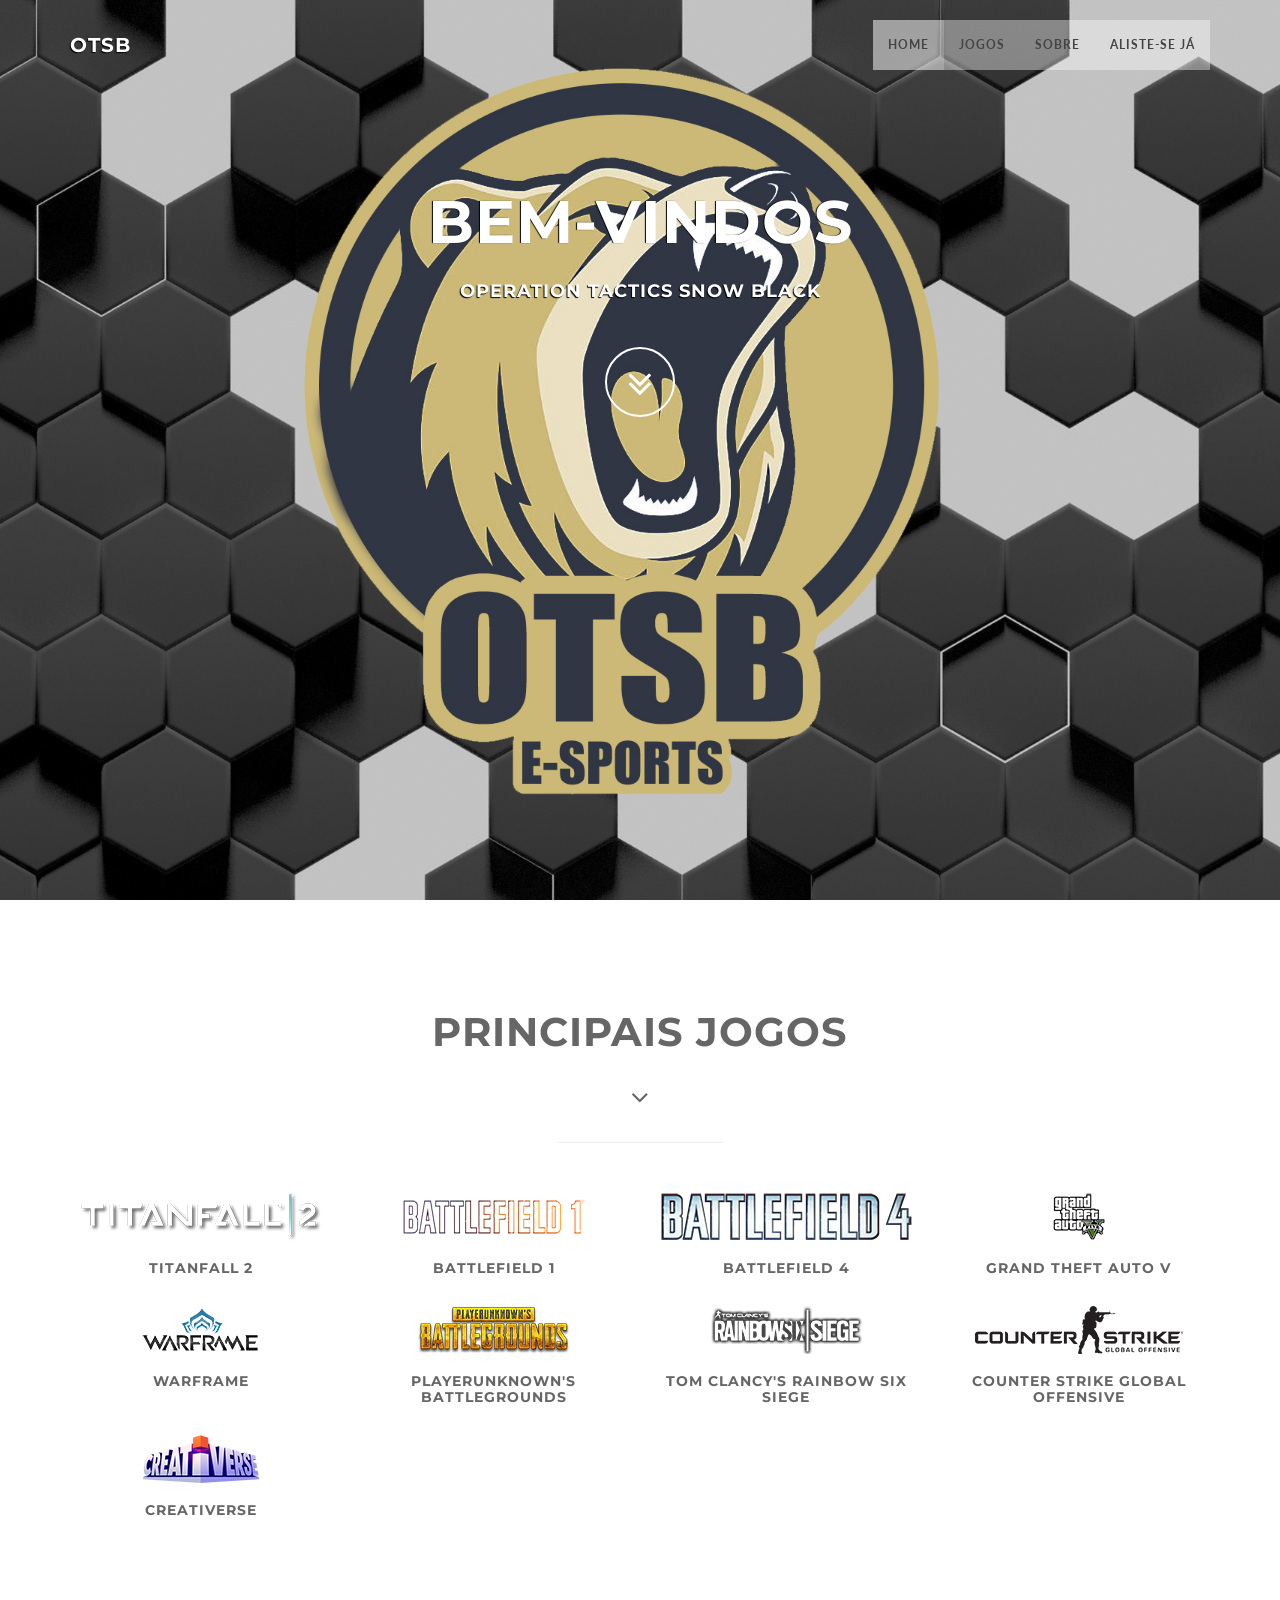
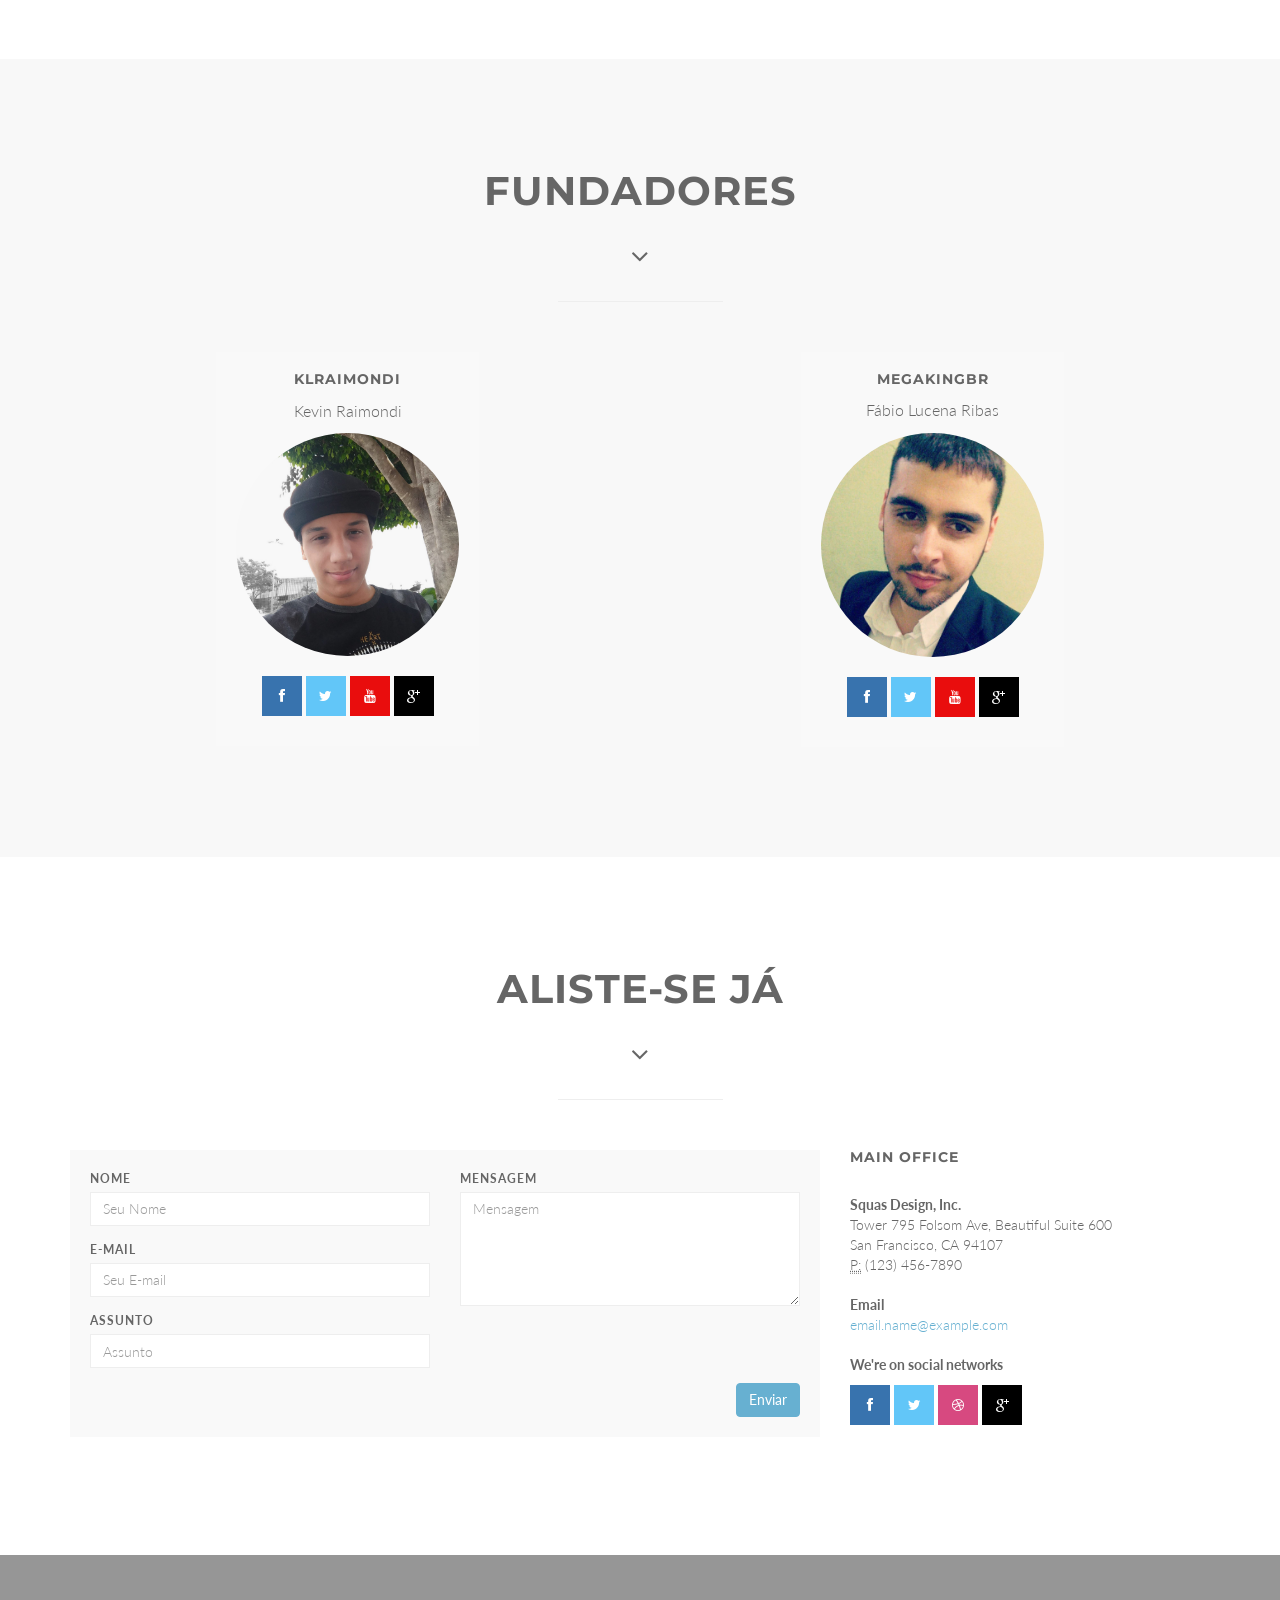
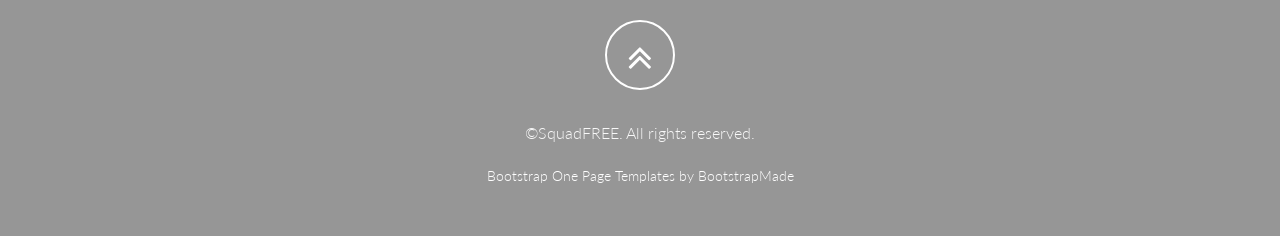
<file: index.html>
<!DOCTYPE html>
<html lang="pt-br">

<head>
  <meta charset="utf-8">
  <meta name="viewport" content="width=device-width, initial-scale=1.0">
  <meta name="description" content="">
  <meta name="author" content="">

  <title>OTSB - Operation Tactics Snow Black</title>

  <!-- Bootstrap Core CSS -->
  <link href="css/bootstrap.min.css" rel="stylesheet" type="text/css">

  <!-- Fonts -->
  <link href="font-awesome/css/font-awesome.min.css" rel="stylesheet" type="text/css">
  <link href="css/animate.css" rel="stylesheet" />
  <!-- Squad theme CSS -->
  <link href="css/style.css" rel="stylesheet">
  <link href="color/default.css" rel="stylesheet">

  <!-- =======================================================
    Theme Name: Squadfree
    Theme URL: https://bootstrapmade.com/squadfree-free-bootstrap-template-creative/
    Author: BootstrapMade
    Author URL: https://bootstrapmade.com
  ======================================================= -->

</head>

<body id="page-top" data-spy="scroll" data-target=".navbar-custom">
  <!-- Preloader -->
  <div id="preloader">
    <div id="load"></div>
  </div>

  <nav class="navbar navbar-custom navbar-fixed-top" role="navigation">
    <div class="container">
      <div class="navbar-header page-scroll">
        <button type="button" class="navbar-toggle" data-toggle="collapse" data-target=".navbar-main-collapse">
                    <i class="fa fa-bars"></i>
                </button>
        <a class="navbar-brand slogan" href="index.html">
          <h1>OTSB</h1>
        </a>
      </div>

      <!-- Collect the nav links, forms, and other content for toggling -->
      <div class="collapse navbar-collapse navbar-right navbar-main-collapse">
        <ul class="nav navbar-nav">
          <li class="active"><a href="#intro">Home</a></li>
          <li><a href="#jogos">Jogos</a></li>
          <li><a href="#sobre">Sobre</a></li>
          <li><a href="#contact">Aliste-se Já</a></li>
      <!--    <li class="dropdown">
            <a href="#" class="dropdown-toggle" data-toggle="dropdown">Dropdown <b class="caret"></b></a>
            <ul class="dropdown-menu">
              <li><a href="#">Example menu</a></li>
              <li><a href="#">Example menu</a></li>
              <li><a href="#">Example menu</a></li>
            </ul>
          </li-->
        </ul>
      </div>
      <!-- /.navbar-collapse -->
    </div>
    <!-- /.container -->
  </nav>

  <!-- Section: intro -->
  <section id="intro" class="intro">

    <div class="slogan">
      <h2>BEM-VINDOS</h2>
      <h4>OPERATION TACTICS SNOW BLACK</h4>
    </div>
    <div class="page-scroll">
      <a href="#jogos" class="btn btn-circle">
				<i class="fa fa-angle-double-down animated"></i>
			</a>
    </div>
  </section>
  <!-- /Section: intro -->

    <!-- Section: jogos -->
  <section id="jogos" class="home-section text-center">

    <div class="heading-about">
      <div class="container">
        <div class="row">
          <div class="col-lg-8 col-lg-offset-2">
            <div class="wow bounceInDown" data-wow-delay="0.4s">
              <div class="section-heading">
                <h2>PRINCIPAIS JOGOS</h2>
                <i class="fa fa-2x fa-angle-down"></i>

              </div>
            </div>
          </div>
        </div>
      </div>
    </div>
    <div class="container">
      <div class="row">
        <div class="col-lg-2 col-lg-offset-5">
          <hr class="marginbot-50">
        </div>
      </div>
      <div class="row">
        <div class="col-md-3">
          <div class="wow fadeInDown" data-wow-delay="0.2s">
            <div class="service-box">
              <div class="service-icon">
                <img src="img/icons/titanfall2_logo.png" alt="" />
              </div>
              <div class="service-desc">
                <h5>TITANFALL 2</h5>
                <p></p>
              </div>
            </div>
          </div>
        </div>
        <div class="col-md-3">
          <div class="wow fadeInDown" data-wow-delay="0.2s">
            <div class="service-box">
              <div class="service-icon">
                <img src="img/icons/battlefield_1_logo.png" alt="" />
              </div>
              <div class="service-desc">
                <h5>BATTLEFIELD 1</h5>
                <p></p>
              </div>
            </div>
          </div>
        </div>
        <div class="col-md-3">
          <div class="wow fadeInDown" data-wow-delay="0.2s">
            <div class="service-box">
              <div class="service-icon">
                <img src="img/icons/battlefield_4_logo.png" alt="" />
              </div>
              <div class="service-desc">
                <h5>BATTLEFIELD 4</h5>
                <p></p>
              </div>
            </div>
          </div>
        </div>
        <div class="col-md-3">
          <div class="wow fadeInDown" data-wow-delay="0.2s">
            <div class="service-box">
              <div class="service-icon">
                <img src="img/icons/gtav_logo.png" alt="" />
              </div>
              <div class="service-desc">
                <h5>GRAND THEFT AUTO V</h5>
                <p></p>
              </div>
            </div>
          </div>
        </div>
        <div class="col-md-3">
          <div class="wow fadeInDown" data-wow-delay="0.2s">
            <div class="service-box">
              <div class="service-icon">
                <img src="img/icons/warframe_logo.png" alt="" />
              </div>
              <div class="service-desc">
                <h5>WARFRAME</h5>
                <p></p>
              </div>
            </div>
          </div>
        </div>
        <div class="col-md-3">
          <div class="wow fadeInDown" data-wow-delay="0.2s">
            <div class="service-box">
              <div class="service-icon">
                <img src="img/icons/bp_logo.png" alt="" />
              </div>
              <div class="service-desc">
                <h5>Playerunknown's Battlegrounds</h5>
              </div>
            </div>
          </div>
        </div>
        <div class="col-md-3">
          <div class="wow fadeInDown" data-wow-delay="0.2s">
            <div class="service-box">
              <div class="service-icon">
                <img src="img/icons/rainbow_six_siege_logo.png" alt="" />
              </div>
              <div class="service-desc">
                <h5>Tom Clancy's Rainbow Six Siege</h5>
              </div>
            </div>
          </div>
        </div>
        <div class="col-md-3">
          <div class="wow fadeInDown" data-wow-delay="0.2s">
            <div class="service-box">
              <div class="service-icon">
                <img src="img/icons/cs-go-logo-.png" alt="" />
              </div>
              <div class="service-desc">
                <h5>COUNTER STRIKE GLOBAL OFFENSIVE</h5>
                <p></p>
              </div>
            </div>
          </div>
        </div>
        <div class="col-md-3">
          <div class="wow fadeInDown" data-wow-delay="0.2s">
            <div class="service-box">
              <div class="service-icon">
                <img src="img/icons/creativerse_logo.png" alt="" />
              </div>
              <div class="service-desc">
                <h5>CREATIVERSE</h5>
                <p></p>
              </div>
            </div>
          </div>
        </div>
      </div>
    </div>
  </section>
  <!-- /Section: jogos -->

  <!-- Section: sobre -->
  <section id="sobre" class="home-section text-center bg-gray">
    <div class="heading-about">
      <div class="container">
        <div class="row">
          <div class="col-lg-8 col-lg-offset-2">
            <div class="wow bounceInDown" data-wow-delay="0.4s">
              <div class="section-heading">
                <h2>Fundadores</h2>
                <i class="fa fa-2x fa-angle-down"></i>

              </div>
            </div>
          </div>
        </div>
      </div>
    </div>
    <div class="container">

      <div class="row">
        <div class="col-lg-2 col-lg-offset-5">
          <hr class="marginbot-50">
        </div>
      </div>
      <div class="row centralizar-divs">
        <div class="col-md-3">
          <div class="wow bounceInUp" data-wow-delay="0.5s">
            <div class="team boxed-grey">
              <div class="inner">
                <h5>KLRaimondi</h5>
                <p class="subtitle">Kevin Raimondi</p>
                <div class="avatar"><img src="img/team/2.jpg" alt="" class="img-responsive img-circle" /></div>

                        <ul class="company-social text-align-center">
                            <li class="social-facebook"><a href="#" target="_blank"><i class="fa fa-facebook"></i></a></li>
                            <li class="social-twitter"><a href="#" target="_blank"><i class="fa fa-twitter"></i></a></li>
                            <li class="social-youtube"><a href="#" target="_blank"><i class="fa fa-youtube"></i></a></li>
                            <li class="social-google"><a href="#" target="_blank"><i class="fa fa-google-plus"></i></a></li>
                        </ul>

              </div>
            </div>
          </div>
        </div>
        <div class="col-md-3">
          <div class="wow bounceInUp" data-wow-delay="0.6s">
            <div class="team boxed-grey">
              <div class="inner">
                <h5>MegaKingBR</h5>
                <p class="subtitle">Fábio Lucena Ribas</p>
                <div class="avatar"><img src="img/team/3.jpg" alt="" class="img-responsive img-circle" /></div>

                        <ul class="company-social text-align-center">
                            <li class="social-facebook"><a href="#" target="_blank"><i class="fa fa-facebook"></i></a></li>
                            <li class="social-twitter"><a href="#" target="_blank"><i class="fa fa-twitter"></i></a></li>
                            <li class="social-youtube"><a href="#" target="_blank"><i class="fa fa-youtube"></i></a></li>
                            <li class="social-google"><a href="#" target="_blank"><i class="fa fa-google-plus"></i></a></li>
                        </ul>

              </div>
            </div>
          </div>
        </div>
      </div>
    </div>
  </section>
  <!-- /Section: sobre -->

  <!-- Section: contact -->
  <section id="contact" class="home-section text-center">
    <div class="heading-contact">
      <div class="container">
        <div class="row">
          <div class="col-lg-8 col-lg-offset-2">
            <div class="wow bounceInDown" data-wow-delay="0.4s">
              <div class="section-heading">
                <h2>Aliste-se Já</h2>
                <i class="fa fa-2x fa-angle-down"></i>

              </div>
            </div>
          </div>
        </div>
      </div>
    </div>
    <div class="container">

      <div class="row">
        <div class="col-lg-2 col-lg-offset-5">
          <hr class="marginbot-50">
        </div>
      </div>
      <div class="row">
        <div class="col-lg-8">
          <div class="boxed-grey">

            <div id="sendmessage">Sua mensagem foi enviada. Obrigado!</div>
            <div id="errormessage"></div>
            <form id="contact-form" action="enviar.php" method="post" >
              <div class="row">
                <div class="col-md-6">
                  <div class="form-group">
                    <label for="nome">
                                Nome</label>
                    <input type="text" name="nome" class="form-control" id="nome" placeholder="Seu Nome" data-rule="minlen:4" data-msg="Digite pelo menos 4 caracteres" />
                    <div class="validation"></div>
                  </div>
                  <div class="form-group">
                    <label for="email">
                                E-mail</label>
                    <div class="form-group">
                      <input type="email" class="form-control" name="email" id="email" placeholder="Seu E-mail" data-rule="email" data-msg="Por favor digite um email válido" />
                      <div class="validation"></div>
                    </div>
                  </div>
                  <div class="form-group">
                    <label for="subject">
                                Assunto</label>
                    <input type="text" class="form-control" name="subject" id="subject" placeholder="Assunto" data-rule="minlen:4" data-msg="Digite pelo menos 8 caracteres de assunto" />
                    <div class="validation"></div>
                  </div>
                </div>
                <div class="col-md-6">
                  <div class="form-group">
                    <label for="name">
                                Mensagem</label>
                    <textarea class="form-control" name="mensagem" rows="5" data-rule="required" data-msg="Escreva algo para nós" placeholder="Mensagem"></textarea>
                    <div class="validation"></div>
                  </div>
                </div>
                <div class="col-md-12">
                  <button type="submit" name="enviar" class="btn btn-skin pull-right" id="btnContactUs">
                            Enviar</button>
                </div>
              </div>
            </form>
          </div>
        </div>

        <div class="col-lg-4">
          <div class="widget-contact">
            <h5>Main Office</h5>

            <address>
				  <strong>Squas Design, Inc.</strong><br>
				  Tower 795 Folsom Ave, Beautiful Suite 600<br>
				  San Francisco, CA 94107<br>
				  <abbr title="Phone">P:</abbr> (123) 456-7890
				</address>

            <address>
				  <strong>Email</strong><br>
				  <a href="mailto:#">email.name@example.com</a>
				</address>
            <address>
				  <strong>We're on social networks</strong><br>
                       	<ul class="company-social">
                            <li class="social-facebook"><a href="#" target="_blank"><i class="fa fa-facebook"></i></a></li>
                            <li class="social-twitter"><a href="#" target="_blank"><i class="fa fa-twitter"></i></a></li>
                            <li class="social-dribble"><a href="#" target="_blank"><i class="fa fa-dribbble"></i></a></li>
                            <li class="social-google"><a href="#" target="_blank"><i class="fa fa-google-plus"></i></a></li>
                        </ul>
				</address>

          </div>
        </div>
      </div>

    </div>
  </section>
  <!-- /Section: contact -->

  <footer>
    <div class="container">
      <div class="row">
        <div class="col-md-12 col-lg-12">
          <div class="wow shake" data-wow-delay="0.4s">
            <div class="page-scroll marginbot-30">
              <a href="#intro" id="totop" class="btn btn-circle">
							<i class="fa fa-angle-double-up animated"></i>
						</a>
            </div>
          </div>
          <p>&copy;SquadFREE. All rights reserved.</p>
          <div class="credits">
            <!--
              All the links in the footer should remain intact. 
              You can delete the links only if you purchased the pro version.
              Licensing information: https://bootstrapmade.com/license/
              Purchase the pro version with working PHP/AJAX contact form: https://bootstrapmade.com/buy/?theme=Squadfree
            -->
            <a href="https://bootstrapmade.com/bootstrap-one-page-templates/">Bootstrap One Page Templates</a> by BootstrapMade
          </div>
        </div>
      </div>
    </div>
  </footer>

  <!-- Core JavaScript Files -->
  <script src="js/jquery.min.js"></script>
  <script src="js/bootstrap.min.js"></script>
  <script src="js/jquery.easing.min.js"></script>
  <script src="js/jquery.scrollTo.js"></script>
  <script src="js/wow.min.js"></script>
  <!-- Custom Theme JavaScript -->
  <script src="js/custom.js"></script>
  <script src="contactform/contactform.js"></script>

</body>

</html>
</file>
<file: color/default.css>
a,.tp-caption a.btn:hover {
	color: #67b0d1;
}
.top-nav-collapse {
	background: #1e1e1e99;
}

.navbar-custom ul.nav ul.dropdown-menu li a:hover {
	color: #67b0d1;
}

.owl-theme .owl-controls .owl-page.active span,
.owl-theme .owl-controls.clickable .owl-page:hover span {
    background-color: #67b0d1;
}

.widget-avatar .avatar:hover {
    border: 5px solid #67b0d1;
}

.bg-skin {
	background: #67b0d1;
}

form#contact-form input:focus,form#contact-form select:focus,form#contact-form textarea:focus {
	border-color: #67b0d1;
}

footer {
    background-color: #969696;
}

.btn-skin {
  color: #fff;
  background-color: #67b0d1;
  border-color: #67b0d1;
}
</file>
<file: css/style.css>
/*
    Theme Name: Squadfree
    Theme URL: https://bootstrapmade.com/squadfree-free-bootstrap-template-creative/
    Author: BootstrapMade
    Author URL: https://bootstrapmade.com
    */

    /* ==== Google font ==== */
    @import url('https://fonts.googleapis.com/css?family=Lato:100,300,400,700,900,100italic,300italic,400italic,700italic,900italic|Montserrat:700|Merriweather:400italic');


    body {
        width: 100%;
        height: 100%;
        font-family: 'Lato',sans-serif;
        font-weight: 300;
        color: #666;
        background-color: #fff;
    }

    html {
        width: 100%;
        height: 100%;
    }

    h1,
    h2,
    h3,
    h4,
    h5,
    h6 {
        margin: 0 0 30px;
        text-transform: uppercase;
        font-family: Montserrat,sans-serif;
        font-weight: 700;
        letter-spacing: 1px;
    }

    p {
        margin: 0 0 20px;
        font-size: 16px;
        line-height: 1.6em;
    }

    p.lead {
     font-weight: 600;
 }

 a {
    color: #28c3ab;
    -webkit-transition: all .2s ease-in-out;
    -moz-transition: all .2s ease-in-out;
    transition: all .2s ease-in-out;
}

a:hover,
a:focus {
    text-decoration: none;
    color: #bcbcbc;
}

.text-align-center {
    text-align: center  !important;
}

.centralizar-divs{
    align-items: center;
    display: flex;
    flex-direction: row;
    flex-wrap: wrap;
    justify-content: space-between;
}

.light {
    font-weight: 400;
}

.navbar {
    margin-bottom: 0;
    border-bottom: 1px solid rgba(255,255,255,.3);
    
}

.navbar-brand {
    font-weight: 700;
}
.navbar-brand {
  height: 40px;
  padding: 5px 15px;
  font-size: 18px;
  line-height: 1em;
}

.navbar-brand h1{
	color: #fff;
  font-size: 20px;
  line-height: 40px;
  text-shadow: -1px 1px 1px #000;
}

.navbar-brand:focus {
    outline: 0;
}

.nav.navbar-nav {
    background-color: rgba(255,255,255,.4);
}

.navbar-custom.top-nav-collapse .nav.navbar-nav {
    background-color: rgba(0,0,0,0);
}

.navbar-custom ul.nav li a {
	font-size: 12px;
	letter-spacing: 1px;
    color: #444;
    text-transform: uppercase;
    font-weight: 700;
}

.navbar-custom.top-nav-collapse ul.nav li a {
 -webkit-transition: all .2s ease-in-out;
 -moz-transition: all .2s ease-in-out;
 transition: all .2s ease-in-out;
 color: #fff;
}

.navbar-custom ul.nav ul.dropdown-menu {
   border-radius: 0;	
}

.navbar-custom ul.nav ul.dropdown-menu li {
	border-bottom: 1px solid #f5f5f5;

}

.navbar-custom ul.nav ul.dropdown-menu li:last-child{
	border-bottom: none;
}

.navbar-custom ul.nav ul.dropdown-menu li a {
	padding: 10px 20px;
}

.navbar-custom ul.nav ul.dropdown-menu li a:hover {
	background: #fefefe;
}

.navbar-custom.top-nav-collapse ul.nav ul.dropdown-menu li a {
	color: #666;
}

.navbar-custom .nav li a {
    -webkit-transition: background .3s ease-in-out;
    -moz-transition: background .3s ease-in-out;
    transition: background .3s ease-in-out;
}

.navbar-custom .nav li a:hover,
.navbar-custom .nav li a:focus,
.navbar-custom .nav li.active {
    outline: 0;
    background-color: rgba(255,255,255,.2);
}
.navbar-custom .nav li a:hover,
.navbar-custom .nav li a:focus,
.navbar-custom .nav li.active {
    outline: 0;
    background-color: rgba(255,255,255,.2);
}

.navbar-toggle {
    padding: 4px 6px;
    font-size: 14px;
    color: #fff;
}

.navbar-toggle:focus,
.navbar-toggle:active {
    outline: 0;
}


/* loader */
#preloader {
    background: #ffffff;
    bottom: 0;
    height: 100%;
    left: 0;
    position: fixed;
    right: 0;
    top: 0;
    width: 100%;
    z-index: 999;
}


#loaderInner {
    background:#ffffff url(../img/spinner.gif) center center no-repeat;
    height: 60px;
    left: 50%;
    margin: -50px 0 0 -50px;
    position: absolute;
    top: 50%;
    width: 60px;
}

@keyframes boxSpin{
  0%{
    transform: translate(-10px, 0px);
}
25%{
    transform: translate(10px, 10px);
}
50%{
    transform: translate(10px, -10px);
}
75%{
    transform: translate(-10px, -10px);
}
100%{
    transform: translate(-10px, 10px);
}
}


@keyframes shadowSpin{
  0%{
    box-shadow: 10px -10px #39CCCC, -10px 10px #FFDC00;
}
25%{
    box-shadow: 10px 10px #39CCCC, -10px -10px #FFDC00;
}
50%{
    box-shadow: -10px 10px #39CCCC, 10px -10px #FFDC00;
}
75%{
    box-shadow: -10px -10px #39CCCC, 10px 10px #FFDC00;
}
100%{
    box-shadow: 10px -10px #39CCCC, -10px 10px #FFDC00;
}
}

#load {
    z-index: 9999;
    text-align: center;
    position: absolute;
    top: 50%;
    margin: -5px auto 0 auto;
    left: 0;
    right: 0;
}

/* misc */
hr {
  margin-top: 10px;
}

/* margins */
.marginbot-0{margin-bottom:0 !important;}
.marginbot-10{margin-bottom:10px !important;}
.marginbot-20{margin-bottom:20px !important;}
.marginbot-30{margin-bottom:30px !important;}
.marginbot-40{margin-bottom:40px !important;}
.marginbot-50{margin-bottom:50px !important;}

/* ===========================
--- General sections
============================ */

.home-section {
    padding-top: 110px;
    padding-bottom: 110px;
    display:block;
    position:relative;
    z-index:120;
}


.section-heading h2 {
	font-size: 40px;
}
.section-heading i {
	margin-bottom: 20px;
}


/* --- section bg var --- */

.bg-white {
	background: #fff;
}

.bg-gray {
	background: #f8f8f8;
}


.bg-dark {
	background: #575757;
}

/* --- section color var --- */

.text-light {
	color: #fff;
}



/* ===========================
--- Intro
============================ */

.intro {
	width:100%;
	position:relative;
	background: url(../img/logo.jpg) no-repeat top center;
    background-size: cover;
    height: auto;
}

#intro.intro {
	padding:15% 0 0 0;
}

.intro .slogan {
	text-align: center;

}

.intro .page-scroll {
	text-align: center;
}

.brand-heading {
    font-size: 40px;
}

.intro-text {
    font-size: 18px;
}

.intro .slogan h2 {
	color: #FFF;
	text-shadow: none;
	font-size: 60px;
	line-height: 60px;
	font-weight: 700;
	font-family: Montserrat, sans-serif;
	background-color: rgba(0, 0, 0, 0);
	text-decoration: none;
	text-transform: uppercase;
	border-width: 0px;
	border-color: #000;
	border-style: none;
	text-shadow: -1px 0 1px #000;
}

.intro .slogan h4 {
	color: #fff;
	text-shadow: -1px 1px 1px #000;
}

legend{
    color: #fff;
}

/* ===========================
--- About
============================ */

.boxed-grey {
	background: #f9f9f9;
	padding: 20px;
}

.team h5 {
	margin-bottom: 10px;
}

.team p.subtitle {
	margin-bottom: 10px;
}

.avatar {
	margin-bottom: 20px;
}

.team-social {
	margin-left: 0;
	padding-left: 0;
	
}

.team-social {
	text-align: center;
}

.team-social li{
    display: inline-block;
    margin:0 !important;
    padding:0;
}


.team-social a{
	margin:0;
	padding:0;
    display: block;
    width: 40px;
    height: 40px;
    line-height: 40px;
    text-align: center;
    background: #3bbec0;
    color: #fff;
    -webkit-transition: background .3s ease-in-out;
    transition: background .3s ease-in-out;
}
.team-social a i{
	text-align: center;
	margin:0;
	padding:0;
}
.team-social .social-facebook a{background: #3873ae;}
.team-social .social-twitter a{background: #62c6f8;}
.team-social .social-dribble a{background: #d74980;}
.team-social .social-deviantart a{background: #8da356;}
.team-social .social-google a{background: #000;}
.team-social .social-vimeo a{background: #51a6d3;}
.team-social .social-facebook a:hover{background: #4893ce;}
.team-social .social-twitter a:hover{background: #82e6ff;}
.team-social .social-dribble a:hover{background: #f769a0;}
.team-social .social-deviantart a:hover{background: #adc376;}
.team-social .social-google a:hover{background: #333;}
.team-social .social-vimeo a:hover{background: #71c6f3;}


/* ===========================
--- Services
============================ */

.service-icon {
	margin-bottom: 20px;
}	



/* ===========================
--- Contact
============================ */

form#contact-form .form-group label {
	text-align: left !important;
	display: block;
	text-transform: uppercase;
	letter-spacing: 1px;
	font-size: 12px;
}
form#contact-form input,form#contact-form select,form#contact-form textarea {
	border-radius: 0;
	border: 1px solid #eee;
  -webkit-box-shadow: none;
  box-shadow:  none;
}

form#contact-form input:focus,form#contact-form select:focus,form#contact-form textarea:focus {
  -webkit-box-shadow: 0 1px 2px rgba(0, 0, 0, .05);
  box-shadow: 0 1px 2px rgba(0, 0, 0, .05);
}

.widget-contact {
	text-align: left;
}

.validation {
    color: red;
    display:none;
    margin: 0 0 20px;
    font-weight:400;
    font-size:13px;
}

#sendmessage {
    color: green;
    border:1px solid green;
    display:none;
    text-align:center;
    padding:15px;
    font-weight:600;
    margin-bottom:15px;
}

#errormessage {
    color: red;
    display:none;
    border:1px solid red;
    text-align:center;
    padding:15px;
    font-weight:600;
    margin-bottom:15px;
}

#sendmessage.show, #errormessage.show, .show {
	display:block;
}

.company-social {
	margin-left: 0;
	padding-left: 0;
	margin-top: 10px;
}

.company-social {
	text-align: left;
}

.company-social li{
    display: inline-block;
    margin:0 !important;
    padding:0;
}


.company-social a{
	margin:0;
	padding:0;
    display: block;
    width: 40px;
    height: 40px;
    line-height: 40px;
    text-align: center;
    background: #3bbec0;
    color: #fff;
    -webkit-transition: background .3s ease-in-out;
    transition: background .3s ease-in-out;
}
.company-social a i{
	text-align: center;
	margin:0;
	padding:0;
}
.company-social .social-facebook a{background: #3873ae;}
.company-social .social-twitter a{background: #62c6f8;}
.company-social .social-dribble a{background: #d74980;}
.company-social .social-deviantart a{background: #8da356;}
.company-social .social-google a{background: #000;}
.company-social .social-steam a{background: #000;}
.company-social .social-vimeo a{background: #51a6d3;}
.company-social .social-youtube a{background: #e90d0d;}
.company-social .social-facebook a:hover{background: #4893ce;}
.company-social .social-twitter a:hover{background: #82e6ff;}
.company-social .social-dribble a:hover{background: #f769a0;}
.company-social .social-deviantart a:hover{background: #adc376;}
.company-social .social-google a:hover{background: #333;}
.company-social .social-steam a:hover{background: #333;}
.company-social .social-vimeo a:hover{background: #71c6f3;}
.company-social .social-youtube a:hover{background: #e90d0d99;}




/* ===========================
--- Footer
============================ */

footer {
	text-align: center;
	padding: 50px 0 ;	
}

footer p {
	color: #f8f8f8;
}

.credits, .credits a {
    color: #fff;
}

/* ==========================
Parallax
============================= */

#parallax1{	
	background-image: url(../img/parallax/1.jpg);
}

#parallax1:after {	
	background-image: url([data-uri]);
	content: "";
	position: absolute;
	bottom: 0;
	left: 0;
	right: 0;
	top: 0;
	opacity: 0.7;
	z-index: -1;
}


#parallax2{	
	background-image: url(../img/parallax/2.jpg);

}

#parallax2:after  {	
	background-image: url([data-uri]);
	content: "";
	position: absolute;
	bottom: 0;
	left: 0;
	right: 0;
	top: 0;
	opacity: 0.7;
	z-index: -1;
}


/* ===========================
--- Elements
============================ */

/*.btn {
	border-radius: 0;
    text-transform: uppercase;
    font-family: Montserrat,sans-serif;
    font-weight: 400;
    -webkit-transition: all .3s ease-in-out;
    -moz-transition: all .3s ease-in-out;
    transition: all .3s ease-in-out;
    }*/


    .btn-circle {
        width: 70px;
        height: 70px;
        margin-top: 15px;
        padding: 7px 16px;
        border: 2px solid #fff;
        border-radius: 50%;
        font-size: 40px;
        color: #fff;
        background: 0 0;
        -webkit-transition: background .3s ease-in-out;
        -moz-transition: background .3s ease-in-out;
        transition: background .3s ease-in-out;
    }

    .btn-circle.btn-dark {
        border: 2px solid #666;
        color: #666;
    }


    .btn-circle:hover,
    .btn-circle:focus {
        outline: 0;
        color: #fff;
        background: rgba(255,255,255,.1);
    }

    .btn-circle.btn-dark :hover,
    .btn-circle.btn-dark :focus {
        outline: 0;
        color: #999;
        background: #fff;
    }

    .btn-circle.btn-dark :hover i,
    .btn-circle.btn-dark :focus i{
        color: #999;
    }

    .page-scroll .btn-circle i.animated {
        -webkit-transition-property: -webkit-transform;
        -webkit-transition-duration: 1s;
        -moz-transition-property: -moz-transform;
        -moz-transition-duration: 1s;
    }

    .page-scroll .btn-circle:hover i.animated {
        -webkit-animation-name: pulse;
        -moz-animation-name: pulse;
        -webkit-animation-duration: 1.5s;
        -moz-animation-duration: 1.5s;
        -webkit-animation-iteration-count: infinite;
        -moz-animation-iteration-count: infinite;
        -webkit-animation-timing-function: linear;
        -moz-animation-timing-function: linear;
    }

    @-webkit-keyframes pulse {    
        0 {
            -webkit-transform: scale(1);
            transform: scale(1);
        }

        50% {
            -webkit-transform: scale(1.2);
            transform: scale(1.2);
        }

        100% {
            -webkit-transform: scale(1);
            transform: scale(1);
        }
    }

    @-moz-keyframes pulse {    
        0 {
            -moz-transform: scale(1);
            transform: scale(1);
        }

        50% {
            -moz-transform: scale(1.2);
            transform: scale(1.2);
        }

        100% {
            -moz-transform: scale(1);
            transform: scale(1);
        }
    }


    #text {
        color: #fff;
        background: #ffcc00;
    }

    #map {
       height: 500px;
   }


   .btn-skin:hover,
   .btn-skin:focus,
   .btn-skin:active,
   .btn-skin.active {
      color: #fff;
      background-color: #666;
      border-color: #666;
  }

  .btn-huge {
    padding: 25px;
    font-size: 26px;
}

.banner-social-buttons {
    margin-top: 0;
}


/* Media queries */

@media(min-width:767px) {

    .navbar {
        padding: 20px 0;
        border-bottom: 0;
        letter-spacing: 1px;
        background: 0 0;
        -webkit-transition: background .5s ease-in-out,padding .5s ease-in-out;
        -moz-transition: background .5s ease-in-out,padding .5s ease-in-out;
        transition: background .5s ease-in-out,padding .5s ease-in-out;
    }

    .top-nav-collapse {
        padding: 0;
        background-color: #000;
    }

    .navbar-custom.top-nav-collapse {
        border-bottom: 1px solid rgba(255,255,255,.3);
    }
    
    .intro {
        height: 100%;
        padding: 0;
    }

    .brand-heading {
        font-size: 100px;
    }
    

    .intro-text {
        font-size: 25px;
    }


}
@media (max-width:768px) {
	
	.team.boxed-grey {
		margin-bottom: 30px;
	}
	
	.boxed-grey {
		margin-bottom: 30px;
	}

	
}

@media (max-width:480px) {

	.navbar-custom .nav.navbar-nav {
        background-color: rgba(255,255,255,.4);
    }
    
    .navbar.navbar-custom.navbar-fixed-top {
      margin-bottom: 30px;
  }
  
  .tp-banner-container {
      padding-top:40px;
  }

  .page-scroll a.btn-circle {
      width: 40px;
      height: 40px;
      margin-top: 10px;
      padding: 7px 0;
      border: 2px solid #fff;
      border-radius: 50%;
      font-size: 20px;
  }
  
}

/**************************************************
** ALINHAMENTOS:
**************************************************/
td.align-right {
    text-align: right;
}

td.align-left {
    text-align: left;
}

td.align-center {
    text-align: center;
}

div, table.align-center {
    margin: 0px auto;
}

td.align-top {
    vertical-align: top;
}

td.align-middle {
    vertical-align: middle;
}

td.align-bottom {
    vertical-align: bottom;
}

/**************************************************
** TAMANHOS:
**************************************************/
.width-100 {
    width: 100%;
}

.width-99 {
    width: 99%;
}

.width-50 {
    width: 50%;
}

/**************************************************
** TAMANHOS COLUNAS:
**************************************************/
td .col-10 {
    width: 10%;
}

td .col-20 {
    width: 20%;
}

td .col-25 {
    width: 25%;
}

td .col-30 {
    width: 30%;
}

td .col-33 {
    width: 33.33%;
}

td .col-35 {
    width: 35%;
}

td .col-40 {
    width: 40%;
}

td .col-50 {
    width: 50%;
}

td .col-60 {
    width: 60%;
}

td .col-70 {
    width: 70%;
}

td .col-75 {
    width: 75%;
}

td .col-80 {
    width: 80%;
}

td .col-90 {
    width: 90%;
}

td .col-100 {
    width: 100%;
}

#form > div {
    margin-bottom: 25px;
}

#form > div:last-child {
    margin-top: 10px;
    margin-bottom: 10px;
}

.panel {    
    background-color: transparent;
}

.panel-body {
    padding-top: 30px;
    color: #fff;
    background-color: rgba(19, 19, 19, 0.3);
}

.panel-footer {
    padding: 1px 15px;
    color: #000;
}

div#toast-container {
  margin-top: 65px;
}

#toast-container>:hover { 
  -moz-box-shadow: 0 0 2px #2b2b2b; 
  -webkit-box-shadow: 0 0 2px #2b2b2b; 
  box-shadow: 0 0 2px #2b2b2b; 
}

#toast-container>.toast-success { 
  background-size: 15px; 
} 

#toast-container>div { 
  padding: 15px 15px 15px 40px; 
}

/* === pattern overlay === */
.pattern {
  background: url(../img/pattern.png);
  position: absolute;
  height: 100%;
  width: 100%;
  top: 0;
  z-index: 5;
}
</file>
